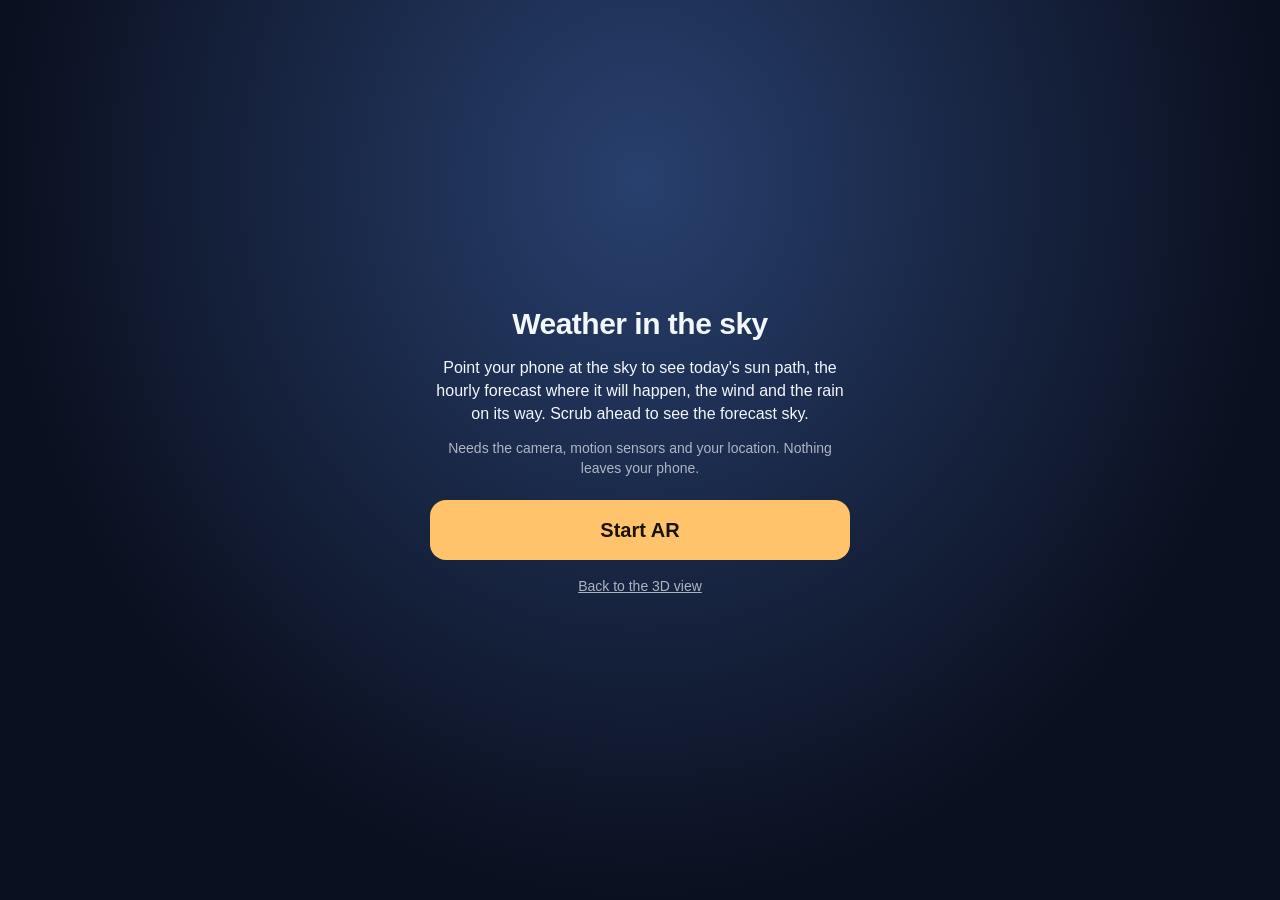
<file: ar/index.html>
<!doctype html>
<!-- The direct AR link, https://cs01.github.io/skycast/ar/ : the same app
     (src/main.ts) opened straight into AR (data-ar), landing on its Start
     tap. A second Vite entry rather than a redirect to ?ar=1, so a shared
     link is one page load and the URL stays the short one. -->
<html lang="en" data-ar="1">
  <head>
    <meta charset="utf-8" />
    <meta name="viewport" content="width=device-width, initial-scale=1, viewport-fit=cover" />
    <meta name="theme-color" content="#000000" />
    <title>skycast AR</title>
    <link rel="icon" href="data:," />
    <script type="module" crossorigin src="../assets/main-JLLojUmV.js"></script>
    <link rel="stylesheet" crossorigin href="../assets/main-D_k0Oxuc.css">
  </head>
  <body>
    <canvas id="view"></canvas>
    <div id="ui"></div>
  </body>
</html>
</file>
<file: assets/main-D_k0Oxuc.css>
:root{--glass: rgba(14, 20, 32, .42);--glass-edge: rgba(255, 255, 255, .16);--ink: #f4f7fb;--ink-dim: rgba(244, 247, 251, .68);--accent: #ffc46b;--gutter: 14px;font:13px/1.35 -apple-system,BlinkMacSystemFont,Segoe UI,Inter,Roboto,sans-serif;color:var(--ink)}html,body{margin:0;height:100%;overflow:hidden;background:#0b1020}#view{position:fixed;inset:0;width:100vw;height:100vh;display:block;user-select:none;-webkit-user-select:none;-webkit-touch-callout:none;-webkit-tap-highlight-color:transparent}#ui{position:fixed;inset:0;pointer-events:none}#ui>*{pointer-events:auto}#ui.hidden>*:not(.loading){display:none}.glass{background:var(--glass);border:1px solid var(--glass-edge);border-radius:14px;backdrop-filter:blur(14px) saturate(1.3);-webkit-backdrop-filter:blur(14px) saturate(1.3);box-shadow:0 6px 24px #00000038;text-shadow:0 1px 2px rgba(0,0,0,.35)}button,select,input{font:inherit;color:inherit}button,select{background:#ffffff1a;border:1px solid rgba(255,255,255,.14);border-radius:9px;padding:5px 10px;cursor:pointer}button:hover{background:#ffffff2e}button.on{background:#ffc46b4d;border-color:#ffc46b99}select option{color:#111}.hud{position:absolute;top:var(--gutter);right:var(--gutter);width:236px;padding:12px 14px}.hud-place{font-size:16px;font-weight:650;white-space:nowrap;overflow:hidden;text-overflow:ellipsis}.hud-clock{display:flex;align-items:baseline;gap:8px;margin-top:4px}.hud-clock-t{font-size:22px;font-weight:650;letter-spacing:-.3px;white-space:nowrap}.hud-clock-rel{font-size:12px;font-weight:650;color:var(--ink-dim);white-space:nowrap}.hud-clock-rel.live{color:#86efa6}.hud-clock-sep{display:none;color:var(--ink-dim)}.hud-when{color:var(--ink-dim);margin-top:1px}.hud-main{display:flex;flex-wrap:wrap;align-items:center;gap:8px;margin-top:8px}.hud-temp{font-size:34px;font-weight:300;letter-spacing:-1px}.hud-unit{margin-left:auto;padding:2px 8px;font-size:12px}.hud-limits{padding:0 6px;font-size:12px}.hud-cond{font-weight:550;margin-top:-6px;flex-basis:100%;order:5}.hud-rows{display:grid;grid-template-columns:auto 1fr;gap:2px 12px;margin-top:8px}.hud-rows span{color:var(--ink-dim)}.hud-rows b{font-weight:550;text-align:right}.hud-foot{display:flex;align-items:center;gap:8px;margin-top:10px;min-height:18px}.hud-badge{font-size:11px;font-weight:650;text-transform:uppercase;letter-spacing:.06em;padding:2px 7px;border-radius:6px;background:#78c88c52}.hud-badge[data-source=forecast]{background:#6ea0ff52}.hud-badge[data-source=simulated]{background:#ff8c7852}.hud-badge:empty{display:none}.hud-status{color:var(--ink-dim);font-size:11px}.glyph{display:block;color:#e9eef7}.where{position:absolute;top:var(--gutter);left:var(--gutter);width:260px;padding:8px}.wh-row{display:flex;gap:6px}.wh-input{flex:1;min-width:0;background:#ffffff1a;border:1px solid rgba(255,255,255,.14);border-radius:9px;padding:6px 10px;outline:none}.wh-input::placeholder{color:var(--ink-dim)}.wh-list{display:none;flex-direction:column;margin-top:6px;max-height:50vh;overflow:auto}.where.open .wh-list{display:flex}.wh-list button{text-align:left;border:none;background:transparent;border-radius:7px;padding:6px 8px}.wh-list button:hover{background:#ffffff24}.wh-note{color:var(--ink-dim);font-size:12px;padding:0 4px}.wh-note:empty{display:none}.modes{margin-left:auto;display:flex;gap:4px}.pill{position:absolute;top:var(--gutter);left:50%;transform:translate(-50%,-8px);padding:7px 16px;border-radius:999px;font-weight:600;font-size:14px;opacity:0;transition:opacity .4s,transform .4s;pointer-events:none!important;white-space:nowrap}.pill.show{opacity:1;transform:translate(-50%)}.loading{position:absolute;left:50%;top:45%;transform:translate(-50%,-50%);width:240px;padding:14px 16px;opacity:0;transition:opacity .5s;pointer-events:none!important}.loading.show{opacity:1}.ld-label{margin-bottom:8px;color:var(--ink-dim)}.ld-bar{height:4px;border-radius:2px;background:#ffffff26;overflow:hidden}.ld-bar i{display:block;height:100%;width:0;background:var(--accent);transition:width .3s}.scrubber{position:absolute;left:var(--gutter);right:var(--gutter);bottom:var(--gutter);padding:8px;display:flex;flex-direction:column;gap:6px}.sc-controls{display:flex;flex-wrap:wrap;gap:6px;align-items:center}.sc-track{position:relative;height:64px;border-radius:9px;overflow:hidden;cursor:ew-resize;touch-action:none}.sc-svg svg{display:block}.sc-day{fill:#ffffffeb;font-size:11px;font-weight:600}.sc-cursor,.sc-nowmark{position:absolute;top:0;bottom:0;left:0;width:0;pointer-events:none}.sc-cursor{border-left:2px solid #fff;box-shadow:0 0 6px #fffc}.sc-nowmark{border-left:2px dashed var(--accent)}.where,.hud{top:calc(var(--gutter) + env(safe-area-inset-top))}.scrubber{bottom:calc(var(--gutter) + env(safe-area-inset-bottom))}@media(max-width:640px){:root{--gutter: 10px}.where{right:var(--gutter);width:auto;padding:6px}.hud{width:auto;left:auto;top:calc(58px + env(safe-area-inset-top));padding:8px 10px;cursor:pointer}.hud-temp{font-size:24px}.hud:not(.expanded){padding:4px 12px 4px 10px;border-radius:999px;display:flex;flex-wrap:wrap;align-items:center;column-gap:6px;max-width:calc(100vw - 2 * var(--gutter))}.hud:not(.expanded) .hud-clock{margin-top:0;gap:5px}.hud:not(.expanded) .hud-clock-t{font-size:16px}.hud:not(.expanded) .hud-clock-sep{display:inline}.hud:not(.expanded) .hud-place,.hud:not(.expanded) .hud-when,.hud:not(.expanded) .hud-rows,.hud:not(.expanded) .hud-foot,.hud:not(.expanded) .hud-unit{display:none}.hud:not(.expanded) .hud-main{margin-top:0;flex-wrap:nowrap;gap:6px}.hud:not(.expanded) .hud-temp{font-size:20px}.hud:not(.expanded) .hud-cond{flex-basis:auto;order:0;margin-top:0;white-space:nowrap}.hud.expanded{width:220px}.sc-controls{gap:4px}.sc-controls button,.sc-controls select{padding:5px 8px}.sc-controls select{width:64px;padding:5px 4px}.sc-controls{flex-wrap:nowrap}.sc-controls:has(.ar-enter){gap:3px}.sc-controls:has(.ar-enter) button{padding:5px 6px}.sc-controls:has(.ar-enter) select{width:58px}.sc-track{height:52px}}html.ar,html.ar body{background:#000}html.ar{--glass: rgba(8, 12, 20, .62)}.ar-video{position:fixed;inset:0;width:100vw;height:100vh;object-fit:cover;z-index:0;background:#000}html.ar #view{z-index:1;background:transparent}.ar-root{position:fixed;inset:0;z-index:2;pointer-events:none;font-size:15px}.ar-overlay{position:absolute;inset:0;width:100%;height:100%}.ar-touch{position:absolute;inset:0;pointer-events:auto;touch-action:none}.ar-hud{position:absolute;top:calc(10px + env(safe-area-inset-top));left:10px;right:10px;display:flex;gap:8px;align-items:flex-start}.ar-hud-main,.ar-heading{background:var(--glass);border:1px solid var(--glass-edge);border-radius:14px;padding:6px 12px;text-shadow:0 1px 2px rgba(0,0,0,.5)}.ar-hud-main{flex:1;min-width:0}.ar-when{white-space:nowrap;overflow:hidden;text-overflow:ellipsis}.ar-clock{font-size:17px}.ar-rel{color:var(--ink-dim);font-weight:650;font-size:13px}.ar-rel.live{color:#86efa6}.ar-place{font-size:13px;opacity:.85;white-space:nowrap;overflow:hidden;text-overflow:ellipsis;margin-top:2px}.ar-wx{display:flex;align-items:center;gap:6px;white-space:nowrap;overflow:hidden}.ar-temp{font-size:22px;font-weight:400}.ar-cond{overflow:hidden;text-overflow:ellipsis}.ar-heading{font-size:17px;font-weight:700;min-height:32px;display:flex;align-items:center}.ar-exit,.ar-bottom button,.ar-cal button,.ar-go{pointer-events:auto;min-height:44px;min-width:44px;font-size:15px;font-weight:650}.ar-exit{background:var(--glass)}.ar-msg{position:absolute;left:50%;top:calc(96px + env(safe-area-inset-top));transform:translate(-50%);max-width:calc(100vw - 40px);padding:10px 14px;border-radius:12px;background:#080c14cc;text-align:center;font-weight:600}.ar-bottom{position:absolute;left:10px;right:10px;bottom:calc(10px + env(safe-area-inset-bottom));padding:8px;pointer-events:auto}.ar-bottom .scrubber{position:static;padding:0;background:none;border:none;box-shadow:none;backdrop-filter:none;-webkit-backdrop-filter:none}.ar-bottom .sc-tour,.ar-bottom .sc-play,.ar-bottom .sc-rate{display:none}.ar-bottom .sc-controls{flex-wrap:nowrap;gap:8px}.ar-bottom .sc-now,.ar-bottom .ar-calbtn{flex:1}.ar-bottom .sc-track{height:56px}.ar-cal{position:absolute;left:10px;right:10px;bottom:calc(10px + env(safe-area-inset-bottom));padding:12px;pointer-events:auto;display:flex;flex-direction:column;gap:10px}.ar-cal[hidden],.ar-bottom[hidden],.ar-msg[hidden],.ar-start[hidden]{display:none}.ar-cal-text{font-weight:600}.ar-cal-row{display:flex;gap:8px;align-items:center}.ar-cal-row button{flex:1}.ar-cal-lens{color:var(--ink-dim);white-space:nowrap}.ar-cal button:disabled{opacity:.4}.ar-start{position:absolute;inset:0;pointer-events:auto;display:flex;align-items:center;justify-content:center;padding:20px;background:radial-gradient(ellipse at 50% 20%,#28406e,#0b1020 70%)}.ar-start-card{max-width:420px;text-align:center}.ar-start h1{font-size:30px;margin:0 0 12px;letter-spacing:-.5px}.ar-start p{font-size:16px;line-height:1.45;color:var(--ink);margin:0 0 12px}.ar-start .ar-start-need{color:var(--ink-dim);font-size:14px}.ar-go{display:block;width:100%;margin:22px 0 16px;min-height:60px;font-size:20px;font-weight:750;background:var(--accent);color:#1a1204;border:none;border-radius:16px}.ar-go:disabled{opacity:.6}.ar-back{color:var(--ink-dim);font-size:14px}.modes .ar-enter{font-weight:650}
</file>
